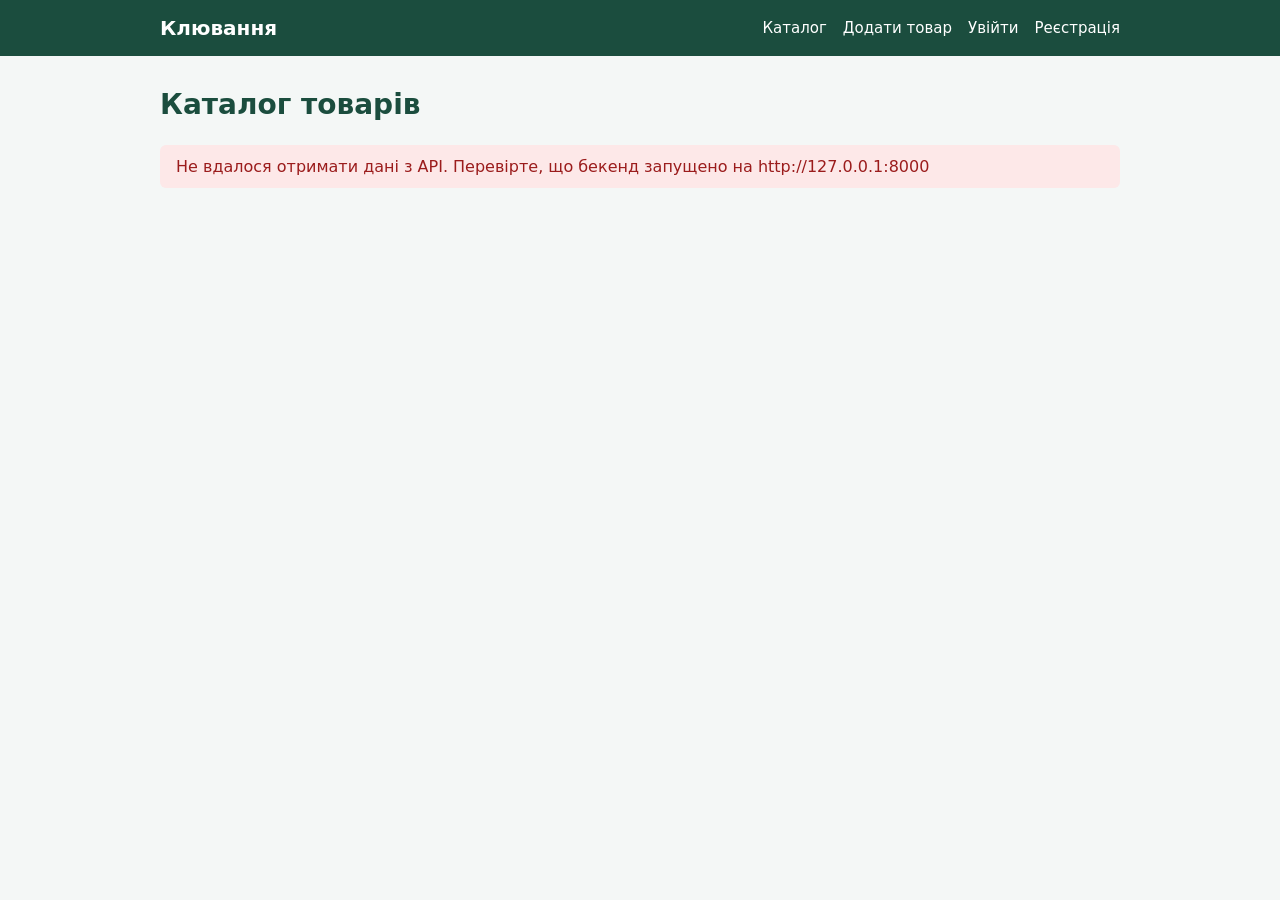
<file: index.html>
<!DOCTYPE html>
<html lang="uk">
    <head>
        <meta charset="utf-8">
        <meta name="viewport" content="width=device-width, initial-scale=1">
        <title>Клювання — каталог товарів</title>
        <link rel="stylesheet" href="style.css">
    </head>
    <body>
        <header class="site-header">
            <div class="container header-inner">
                <a href="index.html" class="logo">Клювання</a>
                <nav class="nav">
                    <a href="index.html">Каталог</a>
                    <a href="add-product.html">Додати товар</a>
                    <span id="nav-user" class="nav-user"></span>
                </nav>
            </div>
        </header>
        <main class="container">
            <h1>Каталог товарів</h1>
            <p id="status" class="status">Завантаження…</p>
            <table id="products" class="products" hidden>
                <thead>
                    <tr>
                        <th>Назва</th>
                        <th>Бренд</th>
                        <th>Категорія</th>
                        <th class="num">Ціна, грн</th>
                        <th class="num">Залишок</th>
                    </tr>
                </thead>
                <tbody>
                </tbody>
            </table>
        </main>
        <script src="https://code.jquery.com/jquery-3.7.1.min.js"
                integrity="sha256-/JqT3SQfawRcv/BIHPThkBvs0OEvtFFmqPF/lYI/Cxo="
                crossorigin="anonymous"></script>
        <script src="auth.js"></script>
        <script src="app.js"></script>
    </body>
</html>
</file>
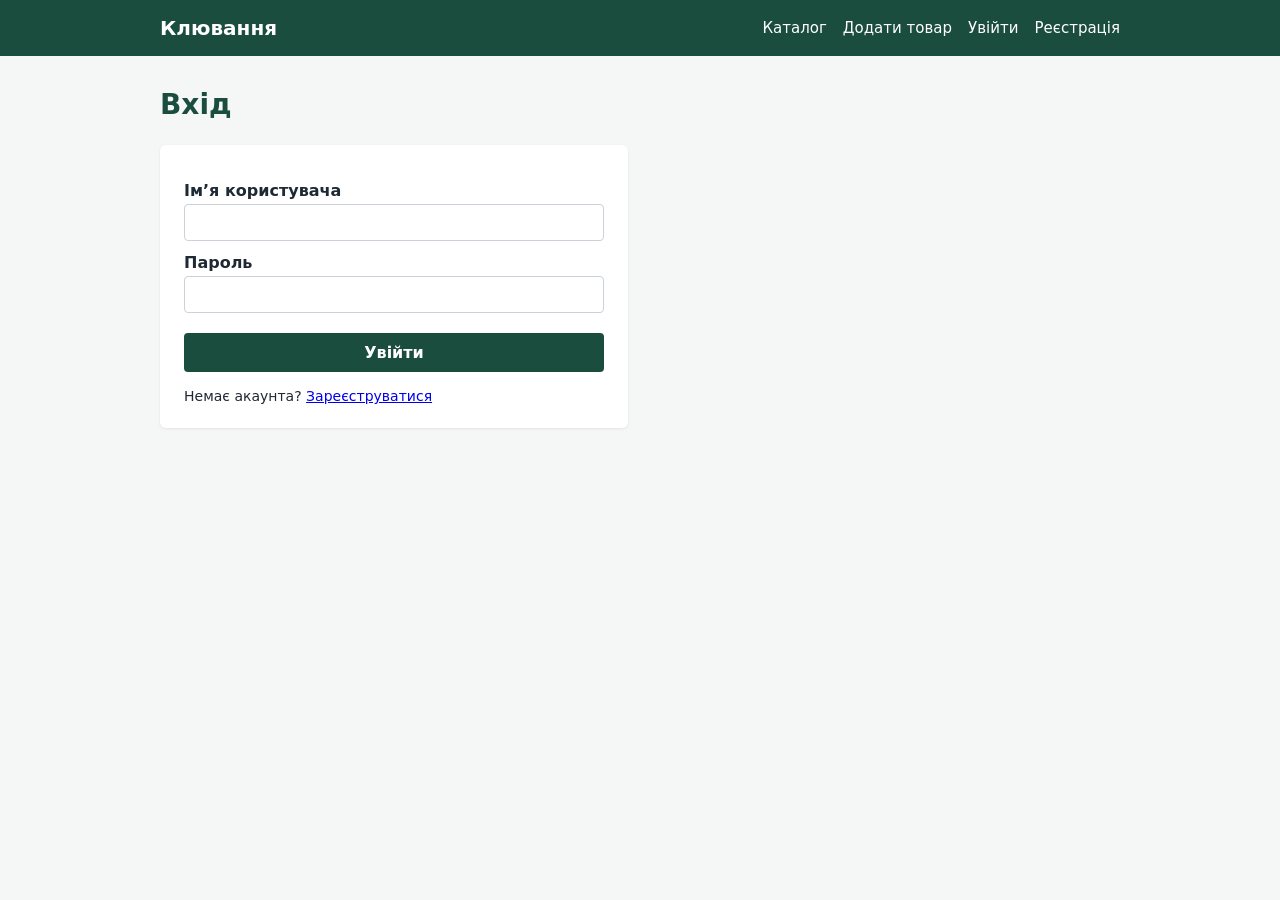
<file: add-product.html>
<!DOCTYPE html>
<html lang="uk">
    <head>
        <meta charset="utf-8">
        <meta name="viewport" content="width=device-width, initial-scale=1">
        <title>Клювання — додати товар</title>
        <link rel="stylesheet" href="style.css">
    </head>
    <body>
        <header class="site-header">
            <div class="container header-inner">
                <a href="index.html" class="logo">Клювання</a>
                <nav class="nav">
                    <a href="index.html">Каталог</a>
                    <a href="add-product.html">Додати товар</a>
                    <span id="nav-user" class="nav-user"></span>
                </nav>
            </div>
        </header>
        <main class="container">
            <h1>Додати товар</h1>
            <form id="product-form" class="form" novalidate>
                <label for="name">Назва *</label>
                <input id="name" name="name" type="text">
                <label for="description">Опис</label>
                <textarea id="description" name="description" rows="3"></textarea>
                <label for="price">Ціна, грн *</label>
                <input id="price" name="price" type="number" step="0.01" min="0.01">
                <label for="stock">Залишок</label>
                <input id="stock" name="stock" type="number" step="1" min="0" value="0">
                <label for="category">Категорія *</label>
                <select id="category" name="category">
                    <option value="">— оберіть категорію —</option>
                </select>
                <label for="brand">Бренд *</label>
                <select id="brand" name="brand">
                    <option value="">— оберіть бренд —</option>
                </select>
                <p class="form-error" hidden></p>
                <button type="submit" class="button">Додати товар</button>
            </form>
        </main>
        <script src="https://code.jquery.com/jquery-3.7.1.min.js"
                integrity="sha256-/JqT3SQfawRcv/BIHPThkBvs0OEvtFFmqPF/lYI/Cxo="
                crossorigin="anonymous"></script>
        <script src="auth.js"></script>
        <script src="add-product.js"></script>
    </body>
</html>
</file>
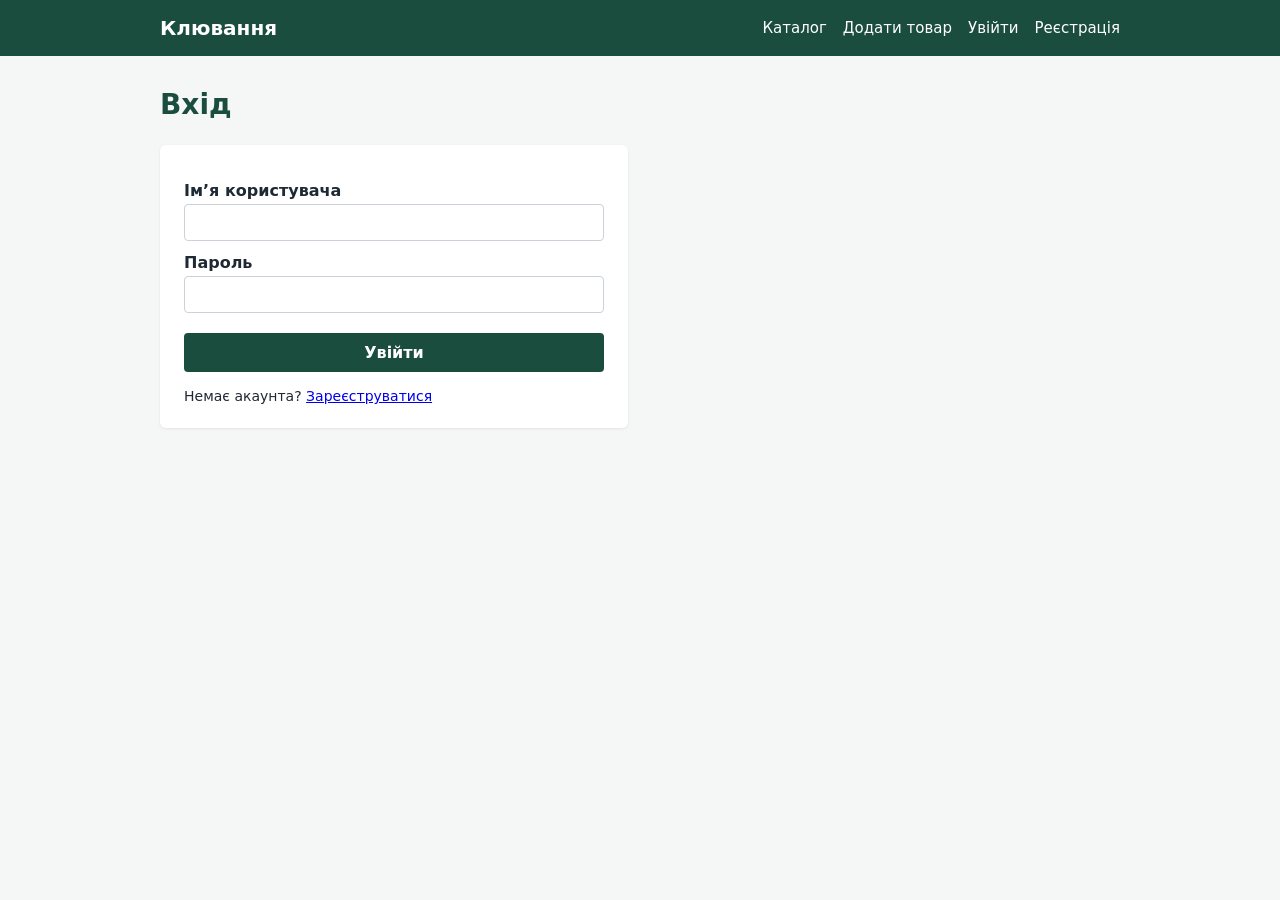
<file: login.html>
<!DOCTYPE html>
<html lang="uk">
    <head>
        <meta charset="utf-8">
        <meta name="viewport" content="width=device-width, initial-scale=1">
        <title>Клювання — вхід</title>
        <link rel="stylesheet" href="style.css">
    </head>
    <body>
        <header class="site-header">
            <div class="container header-inner">
                <a href="index.html" class="logo">Клювання</a>
                <nav class="nav">
                    <a href="index.html">Каталог</a>
                    <a href="add-product.html">Додати товар</a>
                    <span id="nav-user" class="nav-user"></span>
                </nav>
            </div>
        </header>
        <main class="container">
            <h1>Вхід</h1>
            <p id="registered" class="status success" hidden>Реєстрація успішна. Тепер увійдіть.</p>
            <form id="login-form" class="form" novalidate>
                <label for="username">Імʼя користувача</label>
                <input id="username" name="username" type="text" autocomplete="username">
                <label for="password">Пароль</label>
                <input id="password"
                       name="password"
                       type="password"
                       autocomplete="current-password">
                <p class="form-error" hidden></p>
                <button type="submit" class="button">Увійти</button>
                <p class="form-hint">
                    Немає акаунта? <a href="register.html">Зареєструватися</a>
                </p>
            </form>
        </main>
        <script src="https://code.jquery.com/jquery-3.7.1.min.js"
                integrity="sha256-/JqT3SQfawRcv/BIHPThkBvs0OEvtFFmqPF/lYI/Cxo="
                crossorigin="anonymous"></script>
        <script src="auth.js"></script>
        <script src="login.js"></script>
    </body>
</html>
</file>
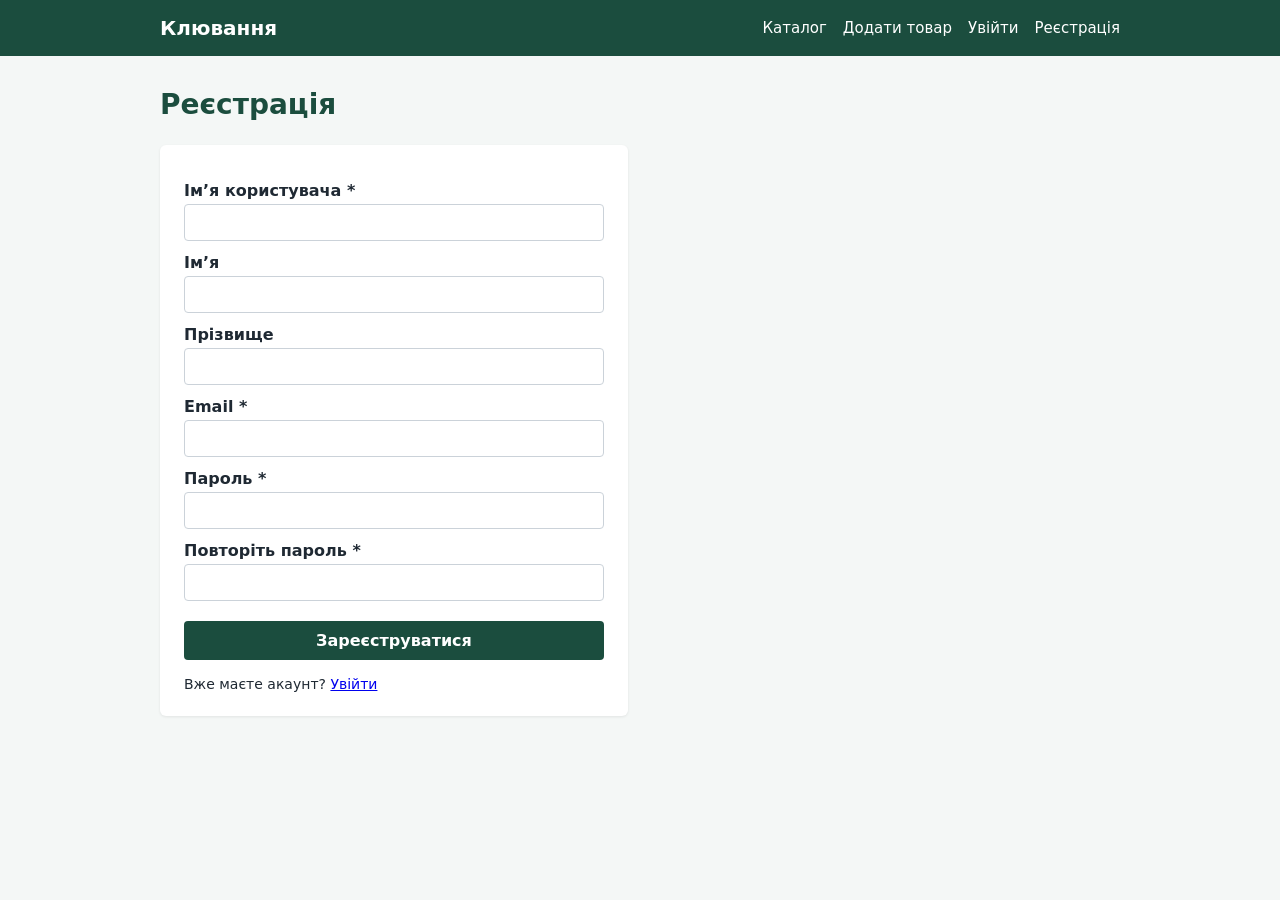
<file: register.html>
<!DOCTYPE html>
<html lang="uk">
    <head>
        <meta charset="utf-8">
        <meta name="viewport" content="width=device-width, initial-scale=1">
        <title>Клювання — реєстрація</title>
        <link rel="stylesheet" href="style.css">
    </head>
    <body>
        <header class="site-header">
            <div class="container header-inner">
                <a href="index.html" class="logo">Клювання</a>
                <nav class="nav">
                    <a href="index.html">Каталог</a>
                    <a href="add-product.html">Додати товар</a>
                    <span id="nav-user" class="nav-user"></span>
                </nav>
            </div>
        </header>
        <main class="container">
            <h1>Реєстрація</h1>
            <form id="register-form" class="form" novalidate>
                <label for="username">Імʼя користувача *</label>
                <input id="username" name="username" type="text" autocomplete="username">
                <label for="first_name">Імʼя</label>
                <input id="first_name"
                       name="first_name"
                       type="text"
                       autocomplete="given-name">
                <label for="last_name">Прізвище</label>
                <input id="last_name"
                       name="last_name"
                       type="text"
                       autocomplete="family-name">
                <label for="email">Email *</label>
                <input id="email" name="email" type="email" autocomplete="email">
                <label for="password">Пароль *</label>
                <input id="password"
                       name="password"
                       type="password"
                       autocomplete="new-password">
                <label for="password2">Повторіть пароль *</label>
                <input id="password2"
                       name="password2"
                       type="password"
                       autocomplete="new-password">
                <p class="form-error" hidden></p>
                <button type="submit" class="button">Зареєструватися</button>
                <p class="form-hint">
                    Вже маєте акаунт? <a href="login.html">Увійти</a>
                </p>
            </form>
        </main>
        <script src="https://code.jquery.com/jquery-3.7.1.min.js"
                integrity="sha256-/JqT3SQfawRcv/BIHPThkBvs0OEvtFFmqPF/lYI/Cxo="
                crossorigin="anonymous"></script>
        <script src="auth.js"></script>
        <script src="register.js"></script>
    </body>
</html>
</file>
<file: style.css>
body {
  margin: 0;
  font-family: system-ui, -apple-system, "Segoe UI", Roboto, sans-serif;
  color: #1f2933;
  background: #f4f7f6;
}

.container {
  max-width: 960px;
  margin: 0 auto;
  padding: 32px 16px;
}

h1 {
  margin: 0 0 24px;
  font-size: 28px;
  color: #1b4d3e;
}

.status {
  padding: 12px 16px;
  border-radius: 6px;
  background: #ffffff;
}

.status.error {
  color: #9b1c1c;
  background: #fde8e8;
}

.products {
  width: 100%;
  border-collapse: collapse;
  background: #ffffff;
  border-radius: 6px;
  overflow: hidden;
  box-shadow: 0 1px 3px rgba(0, 0, 0, 0.08);
}

.products th,
.products td {
  padding: 12px 16px;
  text-align: left;
  border-bottom: 1px solid #e4e7eb;
}

.products th {
  color: #ffffff;
  background: #1b4d3e;
}

.products tbody tr:hover {
  background: #eef5f2;
}

.products .num {
  text-align: right;
  white-space: nowrap;
}

.site-header {
  background: #1b4d3e;
}

.header-inner {
  display: flex;
  flex-wrap: wrap;
  gap: 12px 24px;
  align-items: center;
  justify-content: space-between;
  padding-top: 16px;
  padding-bottom: 16px;
}

.logo {
  font-size: 20px;
  font-weight: 700;
  color: #ffffff;
  text-decoration: none;
}

.nav,
.nav-user {
  display: flex;
  flex-wrap: wrap;
  gap: 16px;
  align-items: center;
}

.nav a,
.nav-username,
.link-button {
  color: #ffffff;
  font-size: 15px;
}

.nav a {
  text-decoration: none;
}

.nav a:hover,
.link-button:hover {
  text-decoration: underline;
}

.nav-username {
  font-weight: 600;
}

.link-button {
  padding: 0;
  font: inherit;
  background: none;
  border: none;
  cursor: pointer;
}

.status.success {
  color: #1b4d3e;
  background: #e3f4ec;
}

.form {
  display: flex;
  flex-direction: column;
  max-width: 420px;
  padding: 24px;
  background: #ffffff;
  border-radius: 6px;
  box-shadow: 0 1px 3px rgba(0, 0, 0, 0.08);
}

.form label {
  margin: 12px 0 4px;
  font-weight: 600;
}

.form input,
.form select,
.form textarea {
  padding: 8px 10px;
  font: inherit;
  border: 1px solid #cbd2d9;
  border-radius: 4px;
}

.field-error,
.form-error {
  margin: 4px 0 0;
  color: #9b1c1c;
  font-size: 14px;
}

.form-error {
  margin-top: 16px;
  padding: 8px 12px;
  background: #fde8e8;
  border-radius: 4px;
}

.button {
  margin-top: 20px;
  padding: 10px 16px;
  font: inherit;
  font-weight: 600;
  color: #ffffff;
  background: #1b4d3e;
  border: none;
  border-radius: 4px;
  cursor: pointer;
}

.button:hover {
  background: #153d31;
}

.form-hint {
  margin: 16px 0 0;
  font-size: 14px;
}
</file>
